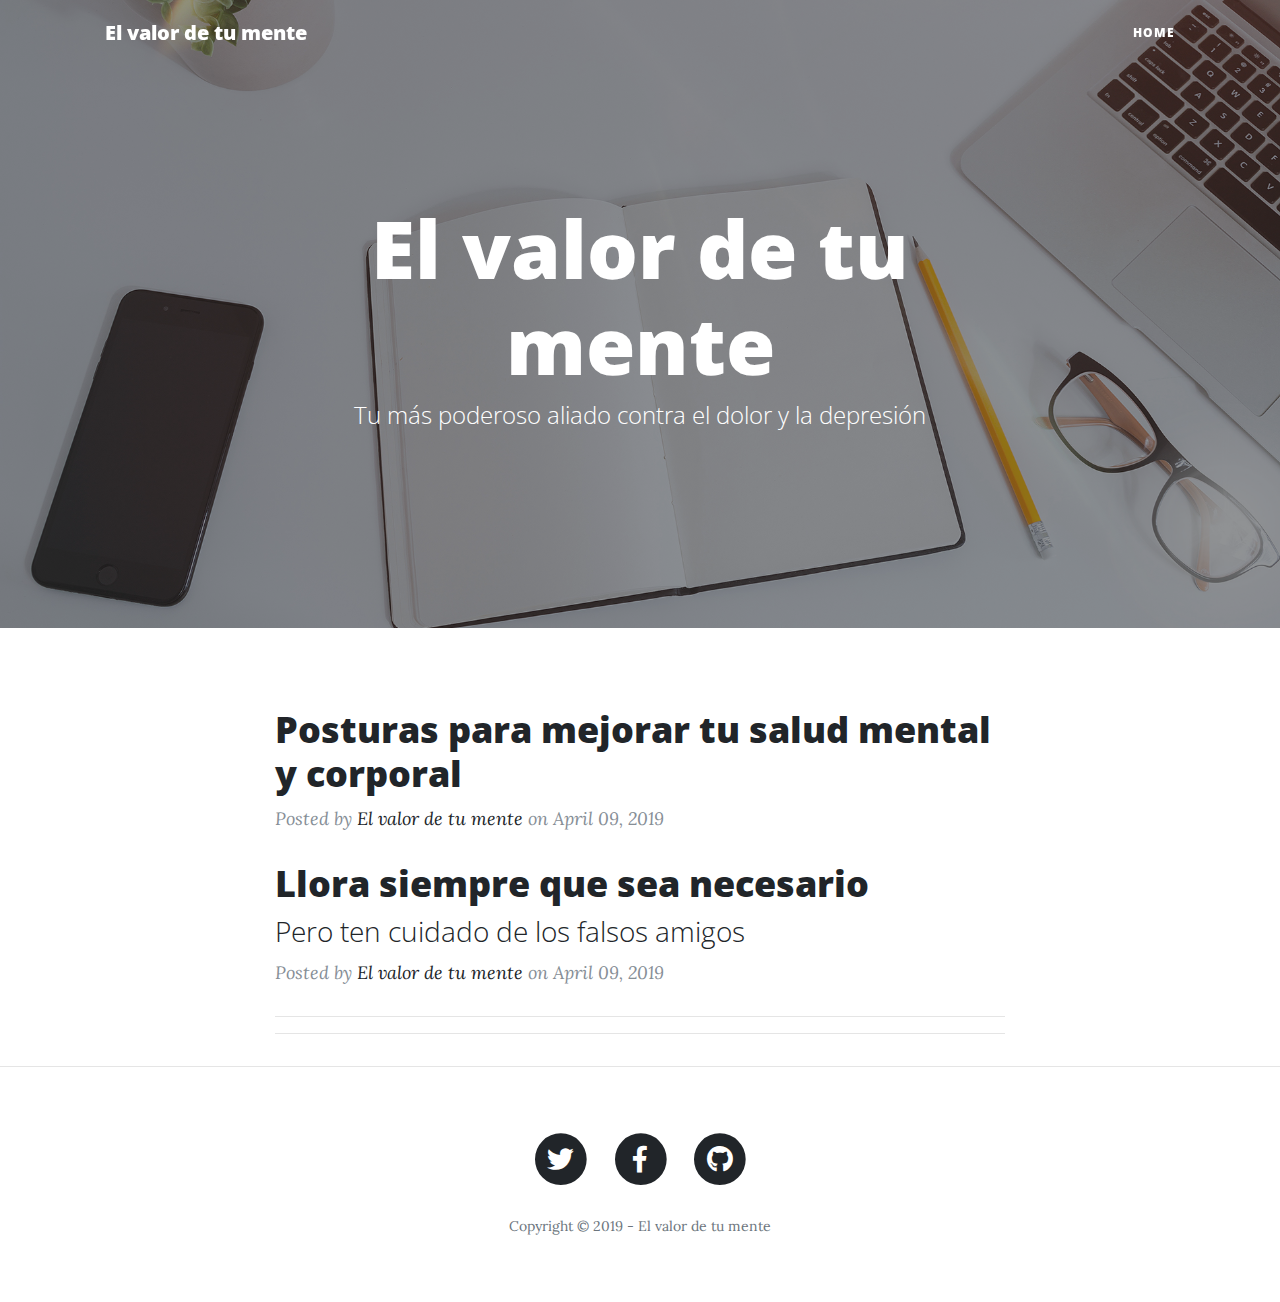
<file: index.html>
<!DOCTYPE html>
<html lang="en">

<head>

  <meta charset="utf-8">
  <meta name="viewport" content="width=device-width, initial-scale=1, shrink-to-fit=no">
  <meta name="description" content="">
  <meta name="author" content="">

  <title>El valor de tu mente</title>

  <!-- Bootstrap core CSS -->
  <link href="vendor/bootstrap/css/bootstrap.min.css" rel="stylesheet">

  <!-- Custom fonts for this template -->
  <link href="vendor/fontawesome-free/css/all.min.css" rel="stylesheet" type="text/css">
  <link href='https://fonts.googleapis.com/css?family=Lora:400,700,400italic,700italic' rel='stylesheet' type='text/css'>
  <link href='https://fonts.googleapis.com/css?family=Open+Sans:300italic,400italic,600italic,700italic,800italic,400,300,600,700,800' rel='stylesheet' type='text/css'>

  <!-- Custom styles for this template -->
  <link href="css/clean-blog.min.css" rel="stylesheet">
  <link href="css/css.css" rel="stylesheet">

</head>

<body>

  <!-- Navigation -->
  <nav class="navbar navbar-expand-lg navbar-light fixed-top" id="mainNav">
    <div class="container">
      <a class="navbar-brand" href="index.html">El valor de tu mente</a>
      <button class="navbar-toggler navbar-toggler-right" type="button" data-toggle="collapse" data-target="#navbarResponsive" aria-controls="navbarResponsive" aria-expanded="false" aria-label="Toggle navigation">
        Menu
        <i class="fas fa-bars"></i>
      </button>
      <div class="collapse navbar-collapse" id="navbarResponsive">
        <ul class="navbar-nav ml-auto">
          <li class="nav-item">
            <a class="nav-link" href="index.html">Home</a>
          </li>
        </ul>
      </div>
    </div>
  </nav>

  <!-- Page Header -->
  <header class="masthead" style="background-image: url('img/home-bg.jpg')">
    <div class="overlay"></div>
    <div class="container">
      <div class="row">
        <div class="col-lg-8 col-md-10 mx-auto">
          <div class="site-heading">
            <h1>El valor de tu mente</h1>
            <span class="subheading">Tu más poderoso aliado contra el dolor y la depresión</span>
          </div>
        </div>
      </div>
    </div>
  </header>

  <!-- Main Content -->
  <div class="container">
    <div class="row">
      <div class="col-lg-8 col-md-10 mx-auto">
        <div class="post-preview">
          <a href="posturas-yoga.html">
            <h2 class="post-title">
              Posturas para mejorar tu salud mental y corporal
            </h2>
            <h3 class="post-subtitle">
              <!-- Problems look mighty small from 150 miles up -->
            </h3>
          </a>
          <p class="post-meta">Posted by
            <a href="#">El valor de tu mente</a>
            on April 09, 2019</p>
        </div>
        <div class="post-preview">
          <a href="llora-siempre-que-sea-necesario.html">
            <h2 class="post-title">
              Llora siempre que sea necesario
            </h2>
            <h3 class="post-subtitle">
              Pero ten cuidado de los falsos amigos
            </h3>
          </a>
          <p class="post-meta">Posted by
            <a href="#">El valor de tu mente</a>
            on April 09, 2019</p>
        </div>
        <hr>

        <hr>
      </div>
    </div>
  </div>

  <hr>

  <!-- Footer -->
  <footer>
    <div class="container">
      <div class="row">
        <div class="col-lg-8 col-md-10 mx-auto">
          <ul class="list-inline text-center">
            <li class="list-inline-item">
              <a href="#">
                <span class="fa-stack fa-lg">
                  <i class="fas fa-circle fa-stack-2x"></i>
                  <i class="fab fa-twitter fa-stack-1x fa-inverse"></i>
                </span>
              </a>
            </li>
            <li class="list-inline-item">
              <a href="#">
                <span class="fa-stack fa-lg">
                  <i class="fas fa-circle fa-stack-2x"></i>
                  <i class="fab fa-facebook-f fa-stack-1x fa-inverse"></i>
                </span>
              </a>
            </li>
            <li class="list-inline-item">
              <a href="#">
                <span class="fa-stack fa-lg">
                  <i class="fas fa-circle fa-stack-2x"></i>
                  <i class="fab fa-github fa-stack-1x fa-inverse"></i>
                </span>
              </a>
            </li>
          </ul>
          <p class="copyright text-muted">Copyright &copy; 2019 - El valor de tu mente</p>
        </div>
      </div>
    </div>
  </footer>

  <!-- Bootstrap core JavaScript -->
  <script src="vendor/jquery/jquery.min.js"></script>
  <script src="vendor/bootstrap/js/bootstrap.bundle.min.js"></script>

  <!-- Custom scripts for this template -->
  <script src="js/clean-blog.min.js"></script>

</body>

</html>
</file>
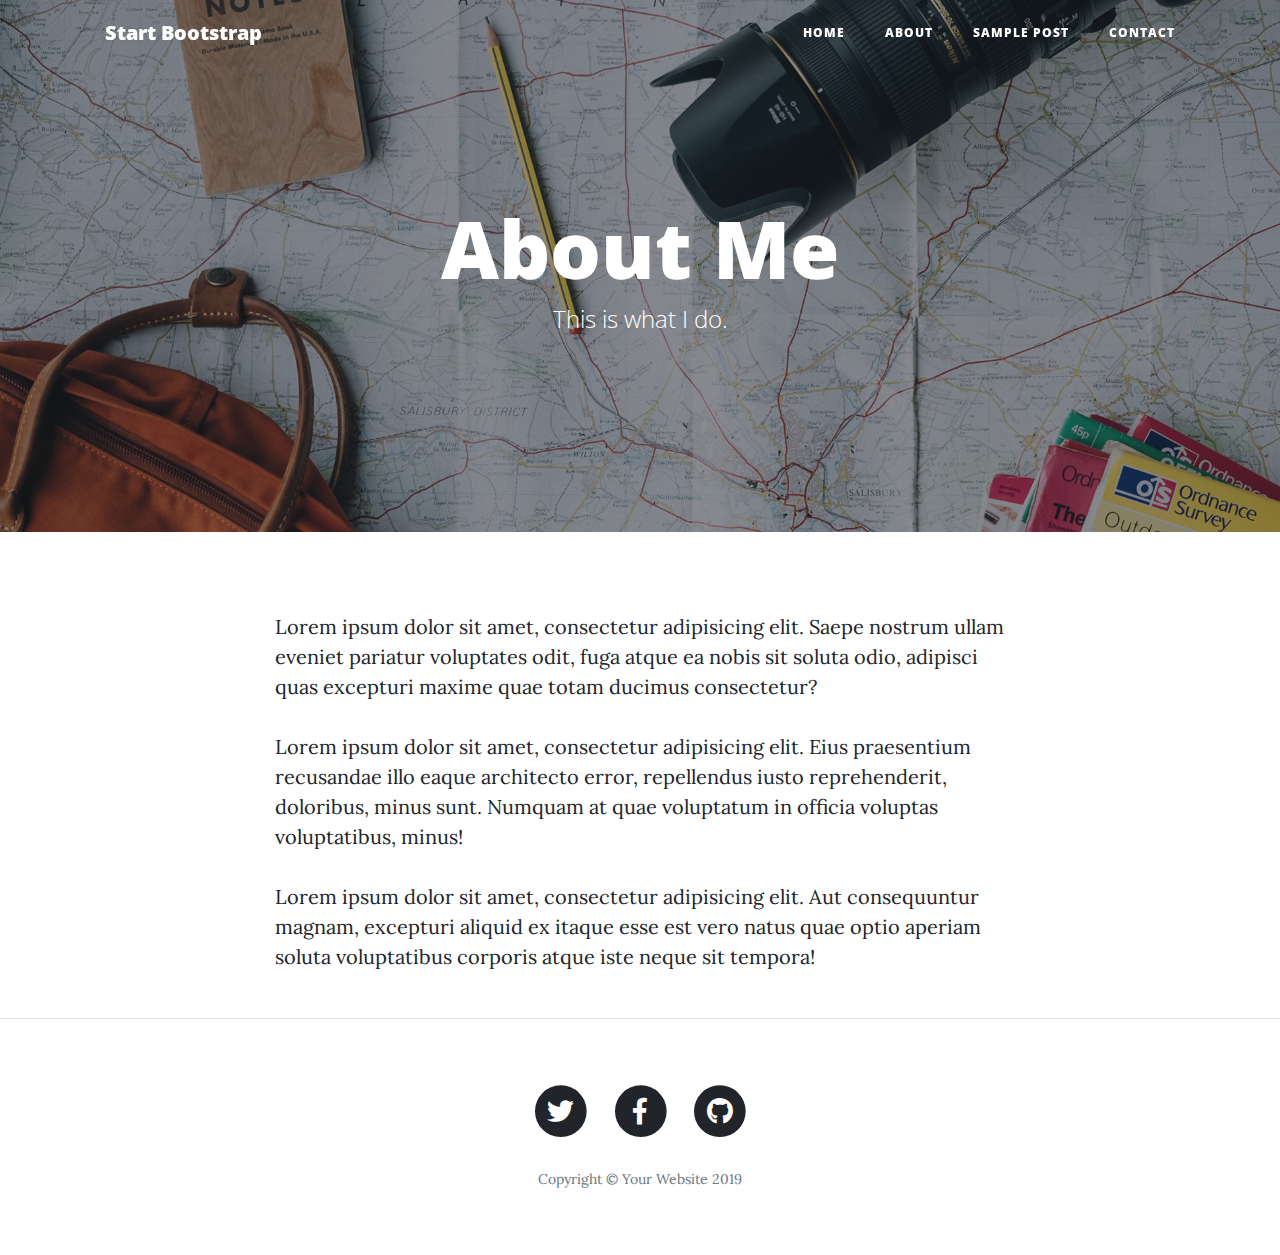
<file: about.html>
<!DOCTYPE html>
<html lang="en">

<head>

  <meta charset="utf-8">
  <meta name="viewport" content="width=device-width, initial-scale=1, shrink-to-fit=no">
  <meta name="description" content="">
  <meta name="author" content="">

  <title>Clean Blog - Start Bootstrap Theme</title>

  <!-- Bootstrap core CSS -->
  <link href="vendor/bootstrap/css/bootstrap.min.css" rel="stylesheet">

  <!-- Custom fonts for this template -->
  <link href="vendor/fontawesome-free/css/all.min.css" rel="stylesheet" type="text/css">
  <link href='https://fonts.googleapis.com/css?family=Lora:400,700,400italic,700italic' rel='stylesheet' type='text/css'>
  <link href='https://fonts.googleapis.com/css?family=Open+Sans:300italic,400italic,600italic,700italic,800italic,400,300,600,700,800' rel='stylesheet' type='text/css'>

  <!-- Custom styles for this template -->
  <link href="css/clean-blog.min.css" rel="stylesheet">

</head>

<body>

  <!-- Navigation -->
  <nav class="navbar navbar-expand-lg navbar-light fixed-top" id="mainNav">
    <div class="container">
      <a class="navbar-brand" href="index.html">Start Bootstrap</a>
      <button class="navbar-toggler navbar-toggler-right" type="button" data-toggle="collapse" data-target="#navbarResponsive" aria-controls="navbarResponsive" aria-expanded="false" aria-label="Toggle navigation">
        Menu
        <i class="fas fa-bars"></i>
      </button>
      <div class="collapse navbar-collapse" id="navbarResponsive">
        <ul class="navbar-nav ml-auto">
          <li class="nav-item">
            <a class="nav-link" href="index.html">Home</a>
          </li>
          <li class="nav-item">
            <a class="nav-link" href="about.html">About</a>
          </li>
          <li class="nav-item">
            <a class="nav-link" href="post.html">Sample Post</a>
          </li>
          <li class="nav-item">
            <a class="nav-link" href="contact.html">Contact</a>
          </li>
        </ul>
      </div>
    </div>
  </nav>

  <!-- Page Header -->
  <header class="masthead" style="background-image: url('img/about-bg.jpg')">
    <div class="overlay"></div>
    <div class="container">
      <div class="row">
        <div class="col-lg-8 col-md-10 mx-auto">
          <div class="page-heading">
            <h1>About Me</h1>
            <span class="subheading">This is what I do.</span>
          </div>
        </div>
      </div>
    </div>
  </header>

  <!-- Main Content -->
  <div class="container">
    <div class="row">
      <div class="col-lg-8 col-md-10 mx-auto">
        <p>Lorem ipsum dolor sit amet, consectetur adipisicing elit. Saepe nostrum ullam eveniet pariatur voluptates odit, fuga atque ea nobis sit soluta odio, adipisci quas excepturi maxime quae totam ducimus consectetur?</p>
        <p>Lorem ipsum dolor sit amet, consectetur adipisicing elit. Eius praesentium recusandae illo eaque architecto error, repellendus iusto reprehenderit, doloribus, minus sunt. Numquam at quae voluptatum in officia voluptas voluptatibus, minus!</p>
        <p>Lorem ipsum dolor sit amet, consectetur adipisicing elit. Aut consequuntur magnam, excepturi aliquid ex itaque esse est vero natus quae optio aperiam soluta voluptatibus corporis atque iste neque sit tempora!</p>
      </div>
    </div>
  </div>

  <hr>

  <!-- Footer -->
  <footer>
    <div class="container">
      <div class="row">
        <div class="col-lg-8 col-md-10 mx-auto">
          <ul class="list-inline text-center">
            <li class="list-inline-item">
              <a href="#">
                <span class="fa-stack fa-lg">
                  <i class="fas fa-circle fa-stack-2x"></i>
                  <i class="fab fa-twitter fa-stack-1x fa-inverse"></i>
                </span>
              </a>
            </li>
            <li class="list-inline-item">
              <a href="#">
                <span class="fa-stack fa-lg">
                  <i class="fas fa-circle fa-stack-2x"></i>
                  <i class="fab fa-facebook-f fa-stack-1x fa-inverse"></i>
                </span>
              </a>
            </li>
            <li class="list-inline-item">
              <a href="#">
                <span class="fa-stack fa-lg">
                  <i class="fas fa-circle fa-stack-2x"></i>
                  <i class="fab fa-github fa-stack-1x fa-inverse"></i>
                </span>
              </a>
            </li>
          </ul>
          <p class="copyright text-muted">Copyright &copy; Your Website 2019</p>
        </div>
      </div>
    </div>
  </footer>

  <!-- Bootstrap core JavaScript -->
  <script src="vendor/jquery/jquery.min.js"></script>
  <script src="vendor/bootstrap/js/bootstrap.bundle.min.js"></script>

  <!-- Custom scripts for this template -->
  <script src="js/clean-blog.min.js"></script>

</body>

</html>
</file>
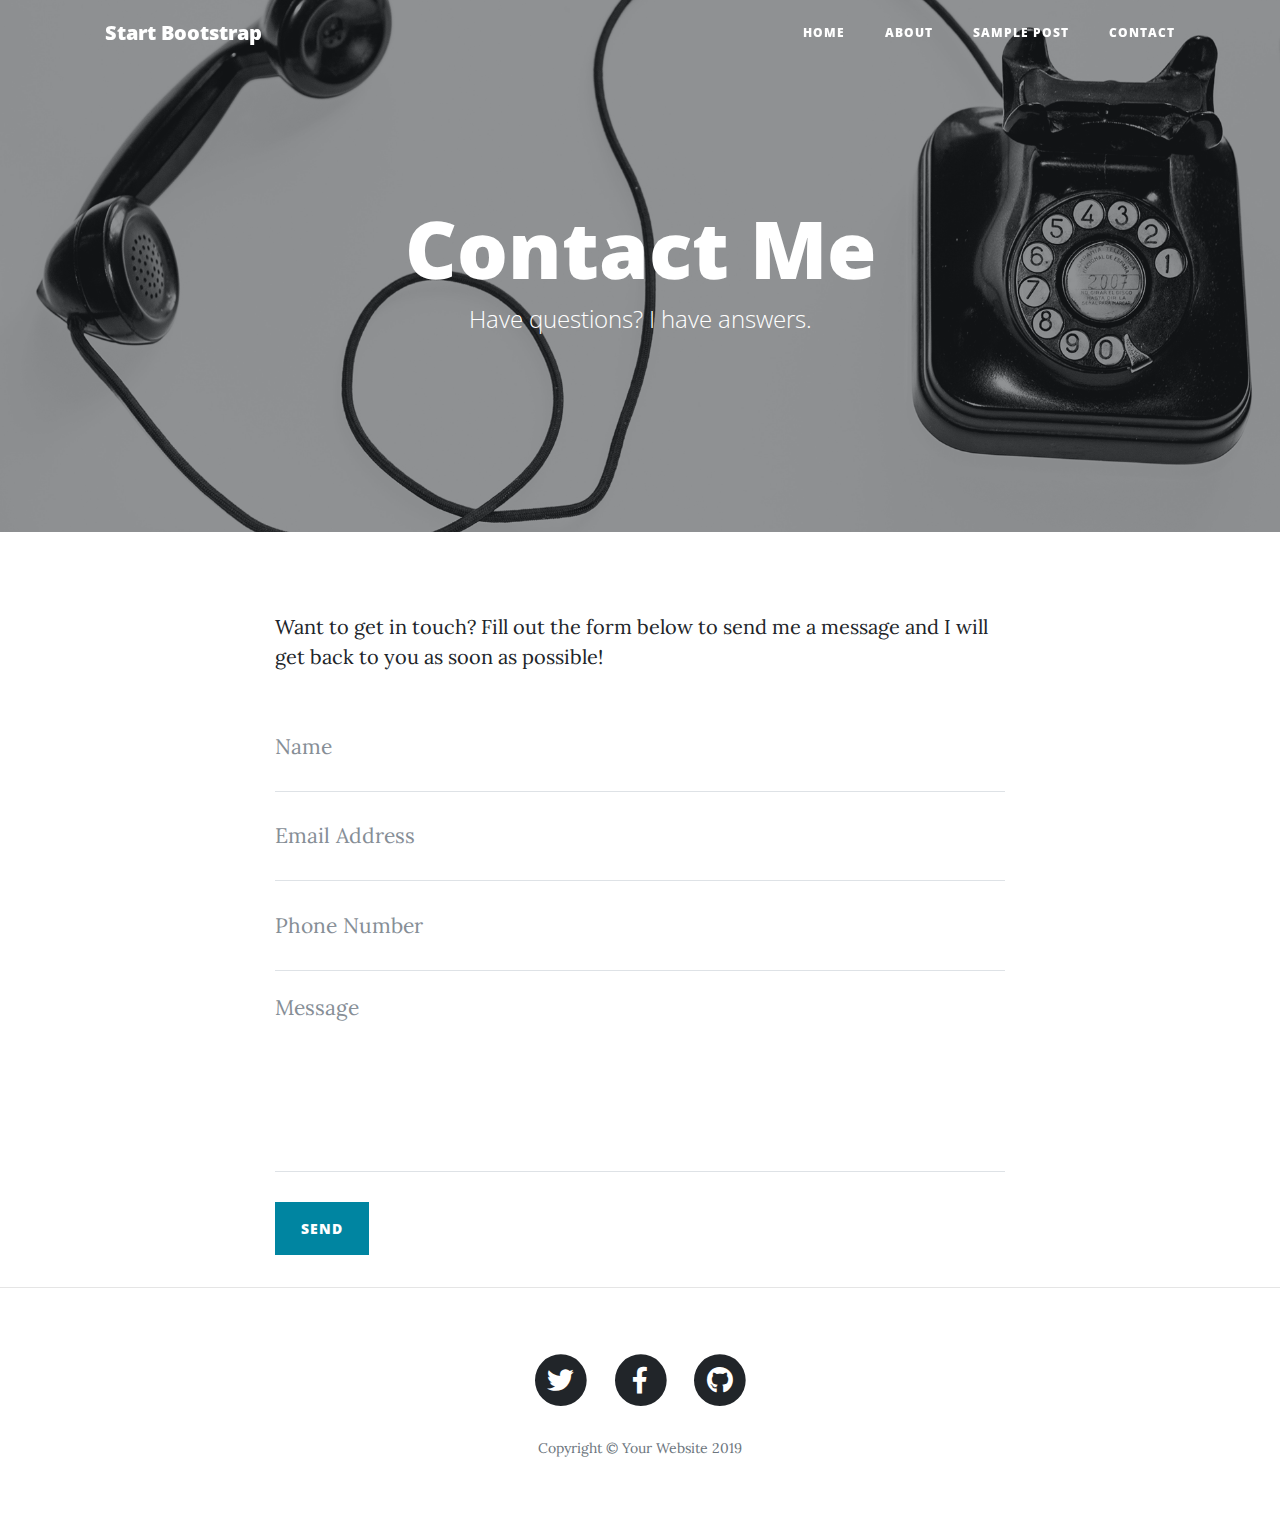
<file: contact.html>
<!DOCTYPE html>
<html lang="en">

<head>

  <meta charset="utf-8">
  <meta name="viewport" content="width=device-width, initial-scale=1, shrink-to-fit=no">
  <meta name="description" content="">
  <meta name="author" content="">

  <title>Clean Blog - Start Bootstrap Theme</title>

  <!-- Bootstrap core CSS -->
  <link href="vendor/bootstrap/css/bootstrap.min.css" rel="stylesheet">

  <!-- Custom fonts for this template -->
  <link href="vendor/fontawesome-free/css/all.min.css" rel="stylesheet" type="text/css">
  <link href='https://fonts.googleapis.com/css?family=Lora:400,700,400italic,700italic' rel='stylesheet' type='text/css'>
  <link href='https://fonts.googleapis.com/css?family=Open+Sans:300italic,400italic,600italic,700italic,800italic,400,300,600,700,800' rel='stylesheet' type='text/css'>

  <!-- Custom styles for this template -->
  <link href="css/clean-blog.min.css" rel="stylesheet">

</head>

<body>

  <!-- Navigation -->
  <nav class="navbar navbar-expand-lg navbar-light fixed-top" id="mainNav">
    <div class="container">
      <a class="navbar-brand" href="index.html">Start Bootstrap</a>
      <button class="navbar-toggler navbar-toggler-right" type="button" data-toggle="collapse" data-target="#navbarResponsive" aria-controls="navbarResponsive" aria-expanded="false" aria-label="Toggle navigation">
        Menu
        <i class="fas fa-bars"></i>
      </button>
      <div class="collapse navbar-collapse" id="navbarResponsive">
        <ul class="navbar-nav ml-auto">
          <li class="nav-item">
            <a class="nav-link" href="index.html">Home</a>
          </li>
          <li class="nav-item">
            <a class="nav-link" href="about.html">About</a>
          </li>
          <li class="nav-item">
            <a class="nav-link" href="post.html">Sample Post</a>
          </li>
          <li class="nav-item">
            <a class="nav-link" href="contact.html">Contact</a>
          </li>
        </ul>
      </div>
    </div>
  </nav>

  <!-- Page Header -->
  <header class="masthead" style="background-image: url('img/contact-bg.jpg')">
    <div class="overlay"></div>
    <div class="container">
      <div class="row">
        <div class="col-lg-8 col-md-10 mx-auto">
          <div class="page-heading">
            <h1>Contact Me</h1>
            <span class="subheading">Have questions? I have answers.</span>
          </div>
        </div>
      </div>
    </div>
  </header>

  <!-- Main Content -->
  <div class="container">
    <div class="row">
      <div class="col-lg-8 col-md-10 mx-auto">
        <p>Want to get in touch? Fill out the form below to send me a message and I will get back to you as soon as possible!</p>
        <!-- Contact Form - Enter your email address on line 19 of the mail/contact_me.php file to make this form work. -->
        <!-- WARNING: Some web hosts do not allow emails to be sent through forms to common mail hosts like Gmail or Yahoo. It's recommended that you use a private domain email address! -->
        <!-- To use the contact form, your site must be on a live web host with PHP! The form will not work locally! -->
        <form name="sentMessage" id="contactForm" novalidate>
          <div class="control-group">
            <div class="form-group floating-label-form-group controls">
              <label>Name</label>
              <input type="text" class="form-control" placeholder="Name" id="name" required data-validation-required-message="Please enter your name.">
              <p class="help-block text-danger"></p>
            </div>
          </div>
          <div class="control-group">
            <div class="form-group floating-label-form-group controls">
              <label>Email Address</label>
              <input type="email" class="form-control" placeholder="Email Address" id="email" required data-validation-required-message="Please enter your email address.">
              <p class="help-block text-danger"></p>
            </div>
          </div>
          <div class="control-group">
            <div class="form-group col-xs-12 floating-label-form-group controls">
              <label>Phone Number</label>
              <input type="tel" class="form-control" placeholder="Phone Number" id="phone" required data-validation-required-message="Please enter your phone number.">
              <p class="help-block text-danger"></p>
            </div>
          </div>
          <div class="control-group">
            <div class="form-group floating-label-form-group controls">
              <label>Message</label>
              <textarea rows="5" class="form-control" placeholder="Message" id="message" required data-validation-required-message="Please enter a message."></textarea>
              <p class="help-block text-danger"></p>
            </div>
          </div>
          <br>
          <div id="success"></div>
          <div class="form-group">
            <button type="submit" class="btn btn-primary" id="sendMessageButton">Send</button>
          </div>
        </form>
      </div>
    </div>
  </div>

  <hr>

  <!-- Footer -->
  <footer>
    <div class="container">
      <div class="row">
        <div class="col-lg-8 col-md-10 mx-auto">
          <ul class="list-inline text-center">
            <li class="list-inline-item">
              <a href="#">
                <span class="fa-stack fa-lg">
                  <i class="fas fa-circle fa-stack-2x"></i>
                  <i class="fab fa-twitter fa-stack-1x fa-inverse"></i>
                </span>
              </a>
            </li>
            <li class="list-inline-item">
              <a href="#">
                <span class="fa-stack fa-lg">
                  <i class="fas fa-circle fa-stack-2x"></i>
                  <i class="fab fa-facebook-f fa-stack-1x fa-inverse"></i>
                </span>
              </a>
            </li>
            <li class="list-inline-item">
              <a href="#">
                <span class="fa-stack fa-lg">
                  <i class="fas fa-circle fa-stack-2x"></i>
                  <i class="fab fa-github fa-stack-1x fa-inverse"></i>
                </span>
              </a>
            </li>
          </ul>
          <p class="copyright text-muted">Copyright &copy; Your Website 2019</p>
        </div>
      </div>
    </div>
  </footer>

  <!-- Bootstrap core JavaScript -->
  <script src="vendor/jquery/jquery.min.js"></script>
  <script src="vendor/bootstrap/js/bootstrap.bundle.min.js"></script>

  <!-- Contact Form JavaScript -->
  <script src="js/jqBootstrapValidation.js"></script>
  <script src="js/contact_me.js"></script>

  <!-- Custom scripts for this template -->
  <script src="js/clean-blog.min.js"></script>

</body>

</html>
</file>
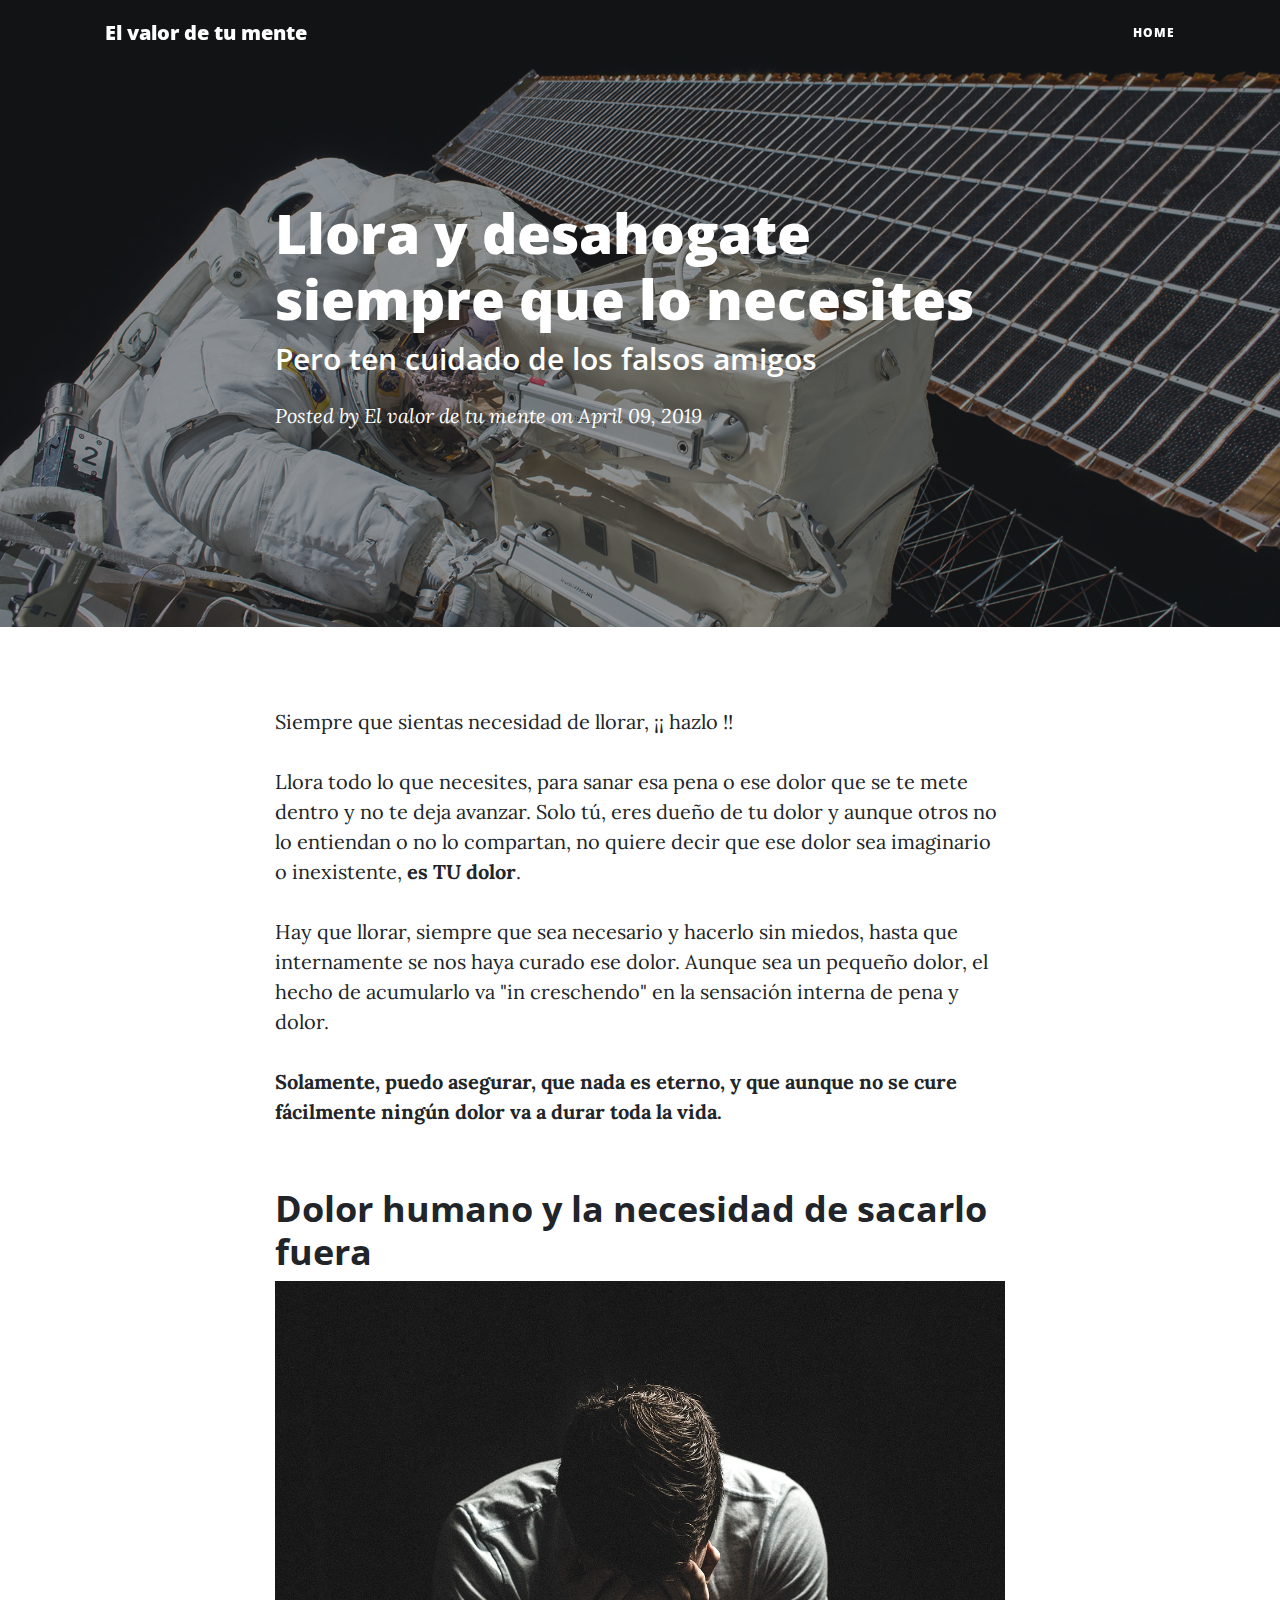
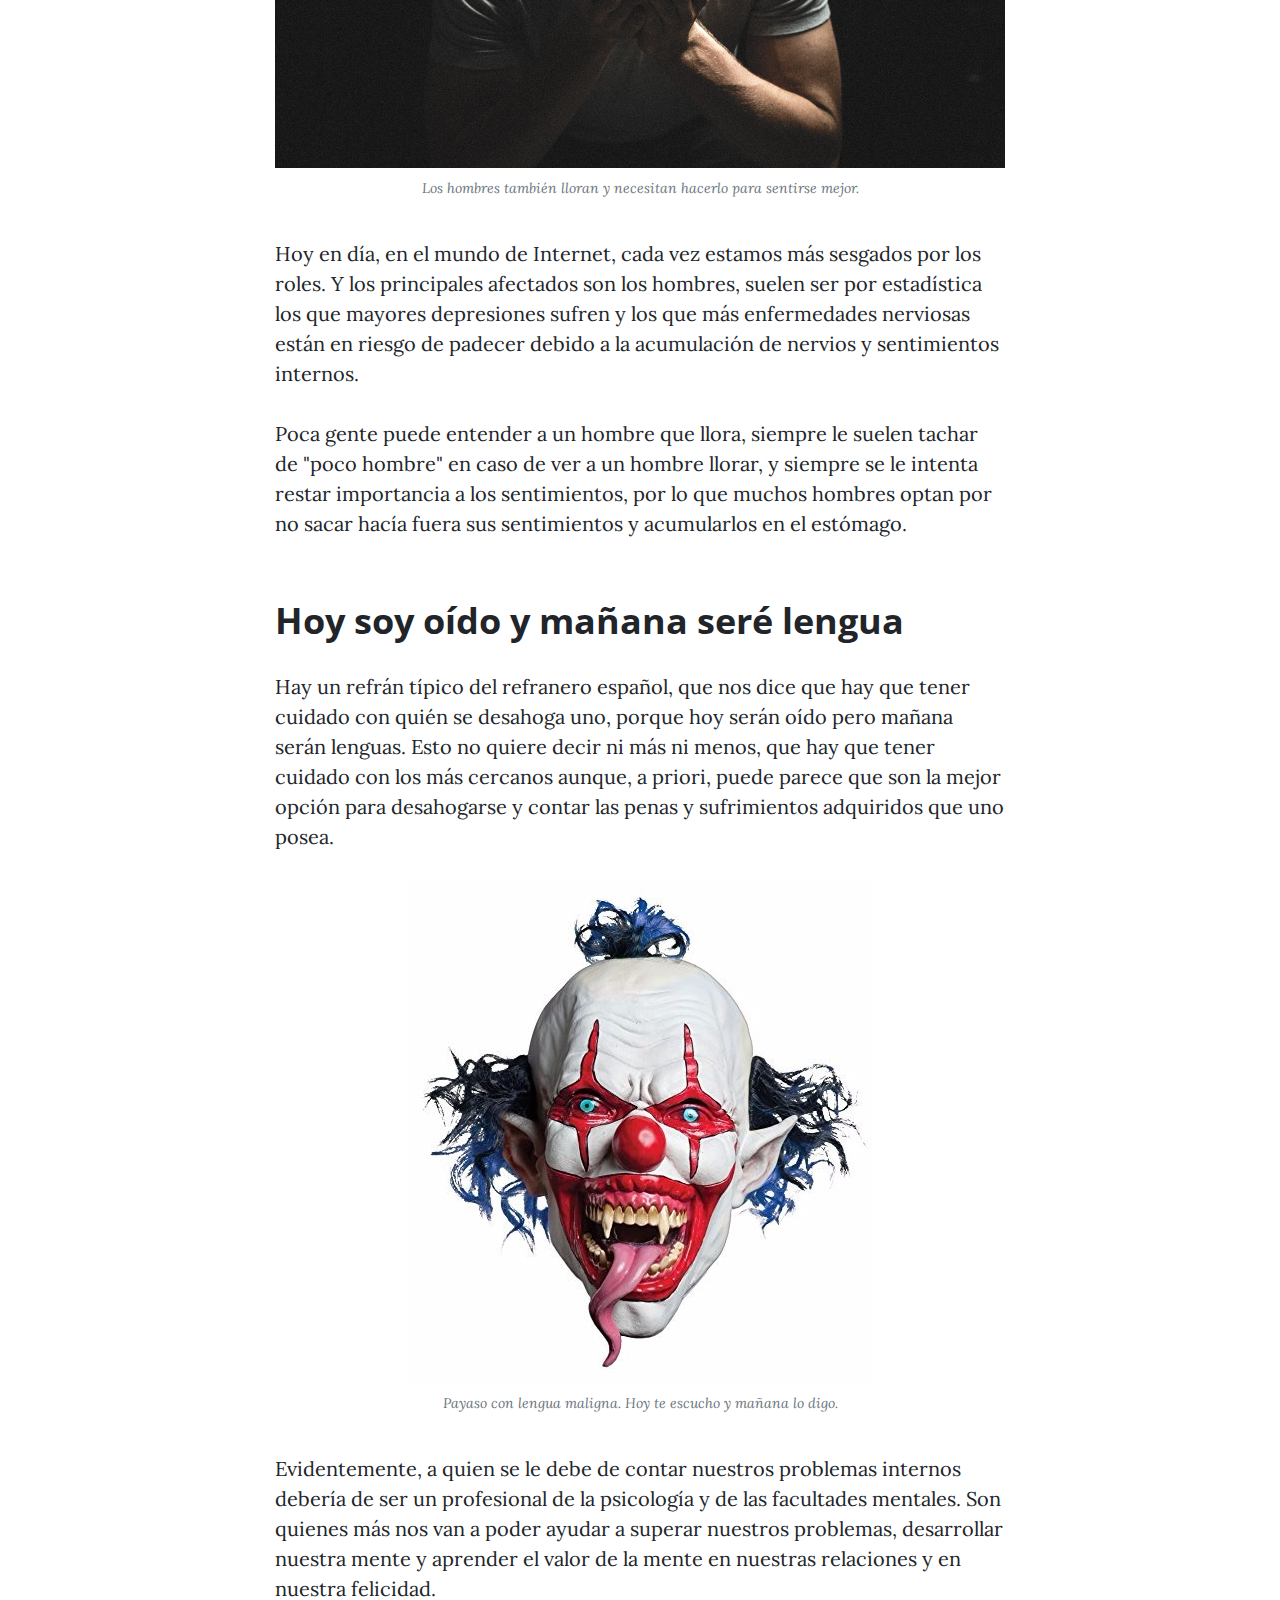
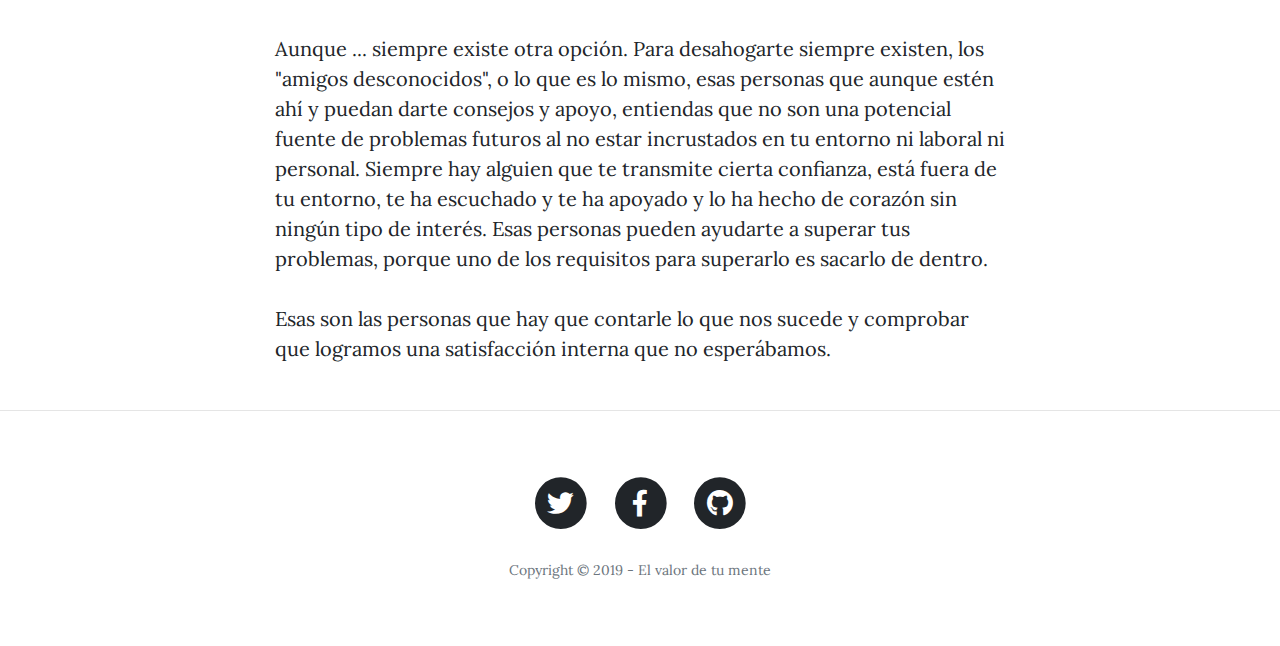
<file: llora-siempre-que-sea-necesario.html>
<!DOCTYPE html>
<html lang="es">

<head>

  <meta charset="utf-8">
  <meta name="viewport" content="width=device-width, initial-scale=1, shrink-to-fit=no">
  <meta name="description" content="">
  <meta name="author" content="">

  <title>El valor de tu mente - Llora siempre que sea necesario</title>

  <!-- Bootstrap core CSS -->
  <link href="vendor/bootstrap/css/bootstrap.min.css" rel="stylesheet">

  <!-- Custom fonts for this template -->
  <link href="vendor/fontawesome-free/css/all.min.css" rel="stylesheet" type="text/css">
  <link href='https://fonts.googleapis.com/css?family=Lora:400,700,400italic,700italic' rel='stylesheet' type='text/css'>
  <link href='https://fonts.googleapis.com/css?family=Open+Sans:300italic,400italic,600italic,700italic,800italic,400,300,600,700,800' rel='stylesheet' type='text/css'>

  <!-- Custom styles for this template -->
  <link href="css/clean-blog.min.css" rel="stylesheet">
  <link href="css/css.css" rel="stylesheet">

</head>

<body>

  <!-- Navigation -->
  <nav class="navbar navbar-expand-lg navbar-light fixed-top" id="mainNav">
    <div class="container">
      <a class="navbar-brand" href="index.html">El valor de tu mente</a>
      <button class="navbar-toggler navbar-toggler-right" type="button" data-toggle="collapse" data-target="#navbarResponsive" aria-controls="navbarResponsive" aria-expanded="false" aria-label="Toggle navigation">
        Menu
        <i class="fas fa-bars"></i>
      </button>
      <div class="collapse navbar-collapse" id="navbarResponsive">
        <ul class="navbar-nav ml-auto">
          <li class="nav-item">
            <a class="nav-link" href="index.html">Home</a>
          </li>
        </ul>
      </div>
    </div>
  </nav>

  <!-- Page Header -->
  <header class="masthead" style="background-image: url('img/post-bg.jpg')">
    <div class="overlay"></div>
    <div class="container">
      <div class="row">
        <div class="col-lg-8 col-md-10 mx-auto">
          <div class="post-heading">
            <h1>Llora y desahogate siempre que lo necesites</h1>
            <h2 class="subheading">Pero ten cuidado de los falsos amigos</h2>
            <span class="meta">Posted by
              <a href="#">El valor de tu mente</a>
            on April 09, 2019</span>
          </div>
        </div>
      </div>
    </div>
  </header>

  <!-- Post Content -->
  <article>
    <div class="container">
      <div class="row">
        <div class="col-lg-8 col-md-10 mx-auto">
          <p>
            Siempre que sientas necesidad de llorar, ¡¡ hazlo !!
          </p>
          <p>
            Llora todo lo que necesites, para sanar esa pena o ese dolor que se te mete dentro y no te deja avanzar. Solo tú, eres dueño de tu dolor y aunque otros no lo entiendan o no lo compartan, no quiere decir que ese dolor sea imaginario o inexistente, <strong>es TU dolor</strong>.
          </p>
          <p>
            Hay que llorar, siempre que sea necesario y hacerlo sin miedos, hasta que internamente se nos haya curado ese dolor. Aunque sea un pequeño dolor, el hecho de acumularlo va "in creschendo" en la sensación interna de pena y dolor.
          </p>
          <p>
            <strong>Solamente, puedo asegurar, que nada es eterno, y que aunque no se cure fácilmente ningún dolor va a durar toda la vida.</strong>
          </p>

          <div>

            <h2 class="section-heading">Dolor humano y la necesidad de sacarlo fuera</h2>

            <a href="#">
              <img class="img-fluid" src="resources/hombre-llorando.jpg" alt="Los hombres también lloran y necesitan hacerlo para sentirse mejor.">
            </a>
            <span class="caption text-muted">Los hombres también lloran y necesitan hacerlo para sentirse mejor.</span>

            <p>
              Hoy en día, en el mundo de Internet, cada vez estamos más sesgados por los roles. Y los principales afectados son los hombres, suelen ser por estadística los que mayores depresiones sufren y los que más enfermedades nerviosas están en riesgo de padecer debido a la acumulación de nervios y sentimientos internos.
            </p>
            <p>
              Poca gente puede entender a un hombre que llora, siempre le suelen tachar de "poco hombre" en caso de ver a un hombre llorar, y siempre se le intenta restar importancia a los sentimientos, por lo que muchos hombres optan por no sacar hacía fuera sus sentimientos y acumularlos en el estómago.
            </p>

            <h2 class="section-heading">Hoy soy oído y mañana seré lengua</h2>

            <p>
              Hay un refrán típico del refranero español, que nos dice que hay que tener cuidado con quién se desahoga uno, porque hoy serán oído pero mañana serán lenguas. Esto no quiere decir ni más ni menos, que hay que tener cuidado con los más cercanos aunque, a priori, puede parece que son la mejor opción para desahogarse y contar las penas y sufrimientos adquiridos que uno posea.
            </p>

            <a href="#">
              <img class="img-fluid" src="resources/lengua-maligna.jpg" alt="Payaso con lengua maligna. Hoy te escucho y mañana lo digo.">
            </a>
            <span class="caption text-muted">Payaso con lengua maligna. Hoy te escucho y mañana lo digo.</span>

            <p>
              Evidentemente, a quien se le debe de contar nuestros problemas internos debería de ser un profesional de la psicología y de las facultades mentales. Son quienes más nos van a poder ayudar a superar nuestros problemas, desarrollar nuestra mente y aprender el valor de la mente en nuestras relaciones y en nuestra felicidad.
            </p>

            <p>
              Aunque ... siempre existe otra opción. Para desahogarte siempre existen, los "amigos desconocidos", o lo que es lo mismo, esas personas que aunque estén ahí y puedan darte consejos y apoyo, entiendas que no son una potencial fuente de problemas futuros al no estar incrustados en tu entorno ni laboral ni personal. Siempre hay alguien que te transmite cierta confianza, está fuera de tu entorno, te ha escuchado y te ha apoyado y lo ha hecho de corazón sin ningún tipo de interés. Esas personas pueden ayudarte a superar tus problemas, porque uno de los requisitos para superarlo es sacarlo de dentro.
            </p>
            <p>
              Esas son las personas que hay que contarle lo que nos sucede y comprobar que logramos una satisfacción interna que no esperábamos.
            </p>
          </div>
        </div>
      </div>
    </div>
  </article>

  <hr>

  <!-- Footer -->
  <footer>
    <div class="container">
      <div class="row">
        <div class="col-lg-8 col-md-10 mx-auto">
          <ul class="list-inline text-center">
            <li class="list-inline-item">
              <a href="#">
                <span class="fa-stack fa-lg">
                  <i class="fas fa-circle fa-stack-2x"></i>
                  <i class="fab fa-twitter fa-stack-1x fa-inverse"></i>
                </span>
              </a>
            </li>
            <li class="list-inline-item">
              <a href="#">
                <span class="fa-stack fa-lg">
                  <i class="fas fa-circle fa-stack-2x"></i>
                  <i class="fab fa-facebook-f fa-stack-1x fa-inverse"></i>
                </span>
              </a>
            </li>
            <li class="list-inline-item">
              <a href="#">
                <span class="fa-stack fa-lg">
                  <i class="fas fa-circle fa-stack-2x"></i>
                  <i class="fab fa-github fa-stack-1x fa-inverse"></i>
                </span>
              </a>
            </li>
          </ul>
          <p class="copyright text-muted">Copyright &copy; 2019 - El valor de tu mente</p>
        </div>
      </div>
    </div>
  </footer>

  <!-- Bootstrap core JavaScript -->
  <script src="vendor/jquery/jquery.min.js"></script>
  <script src="vendor/bootstrap/js/bootstrap.bundle.min.js"></script>

  <!-- Custom scripts for this template -->
  <script src="js/clean-blog.min.js"></script>

</body>

</html>
</file>
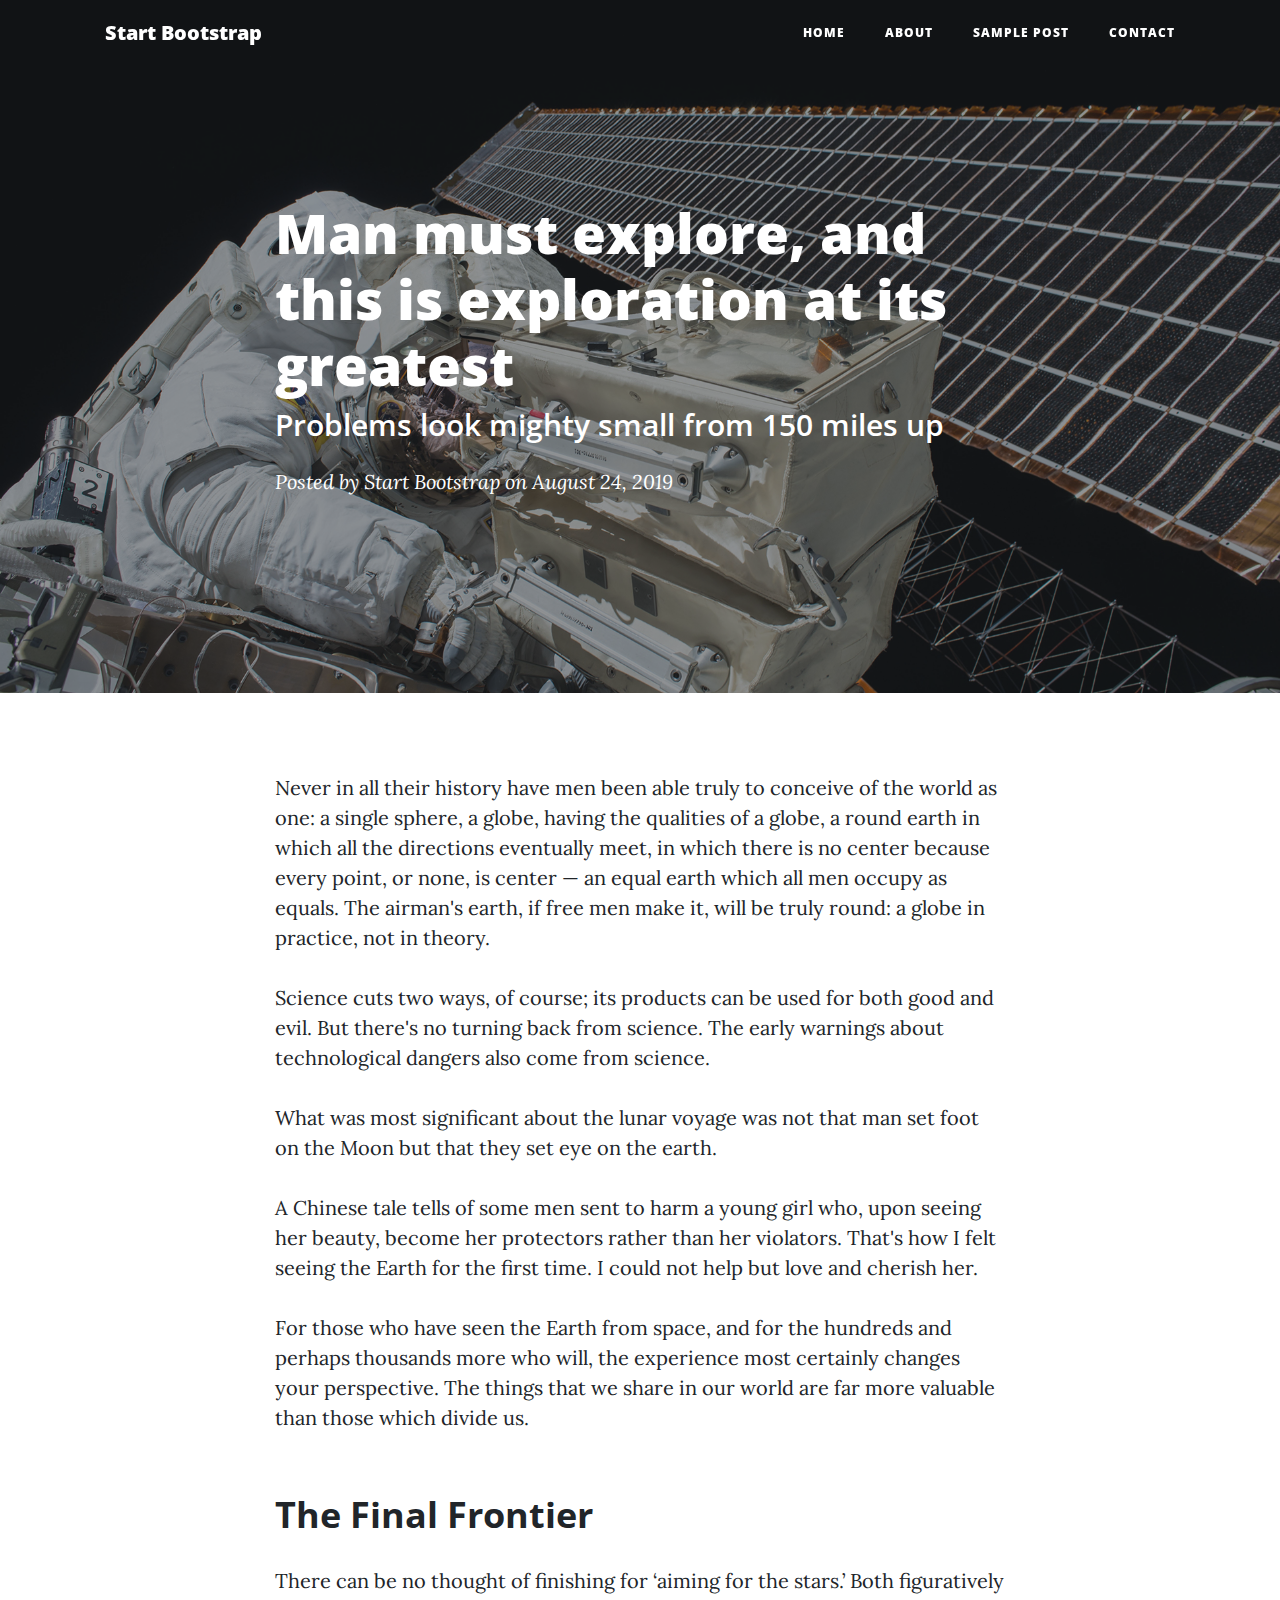
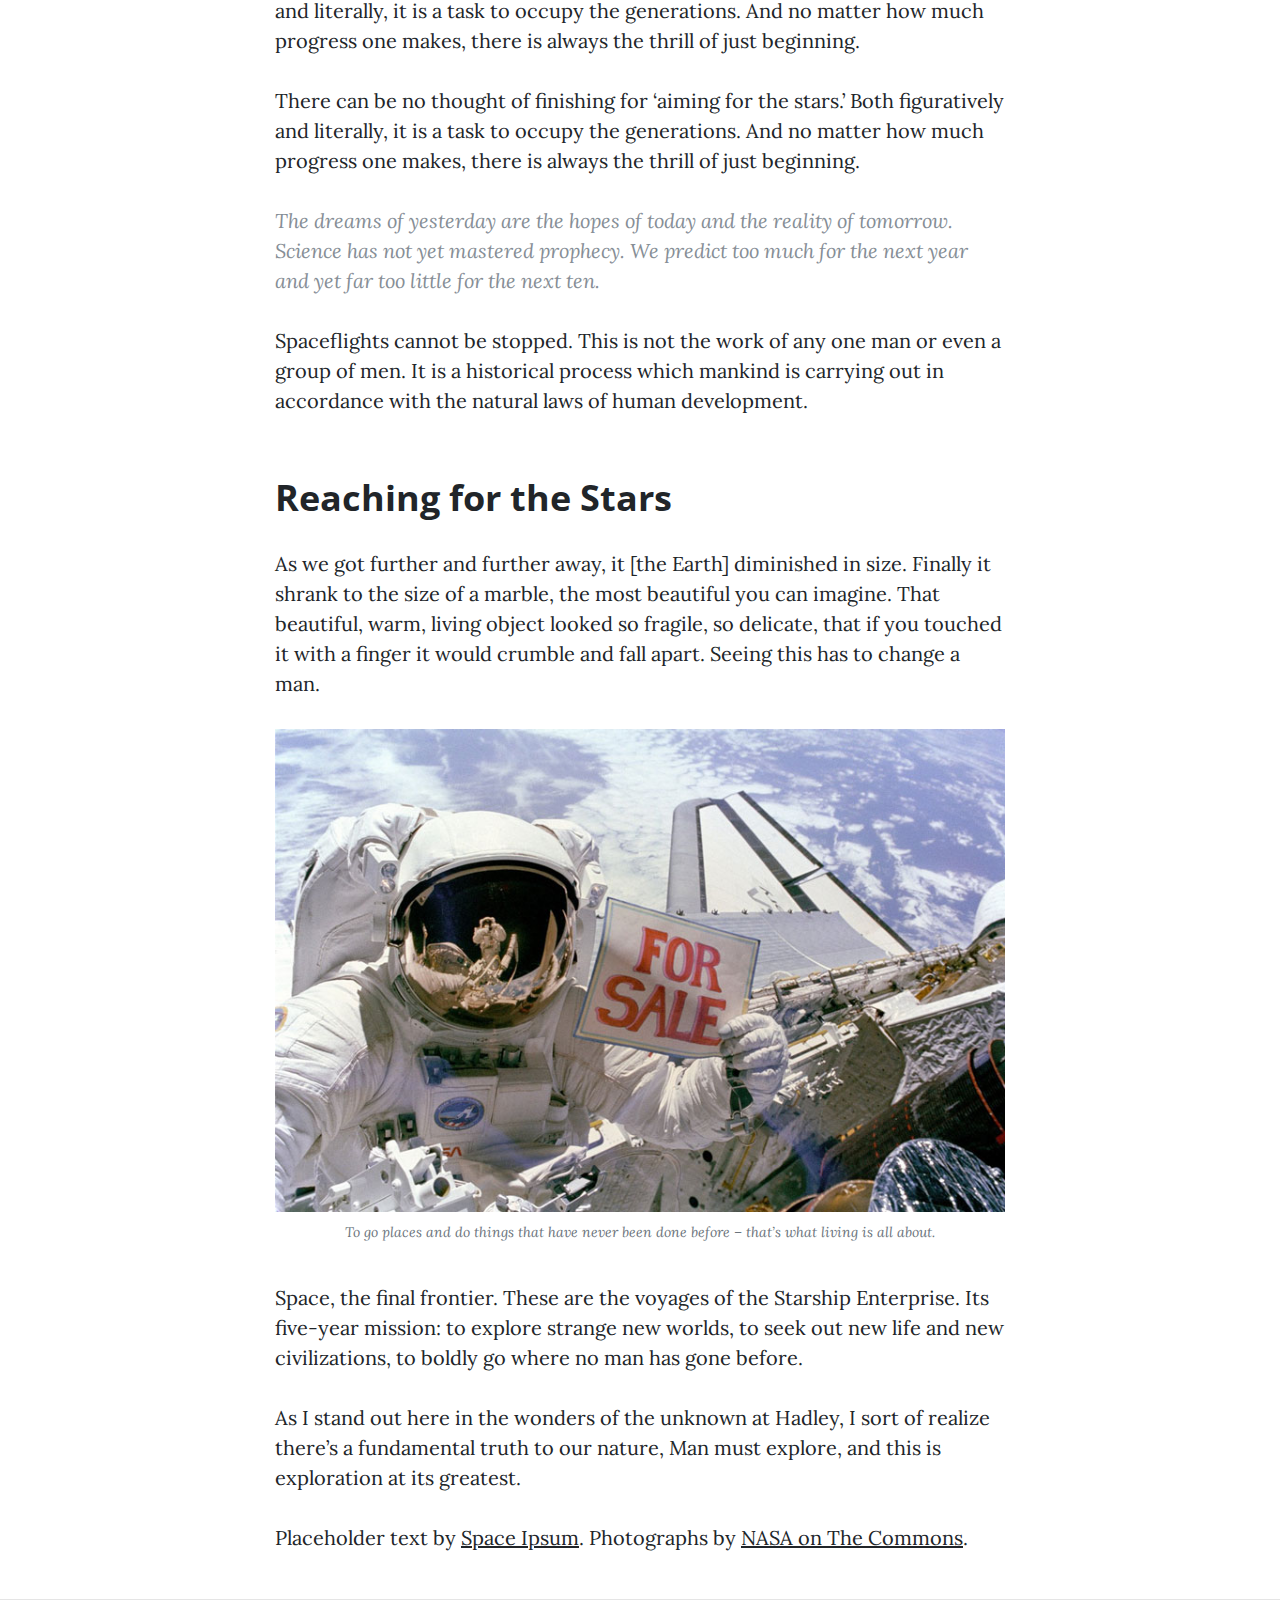
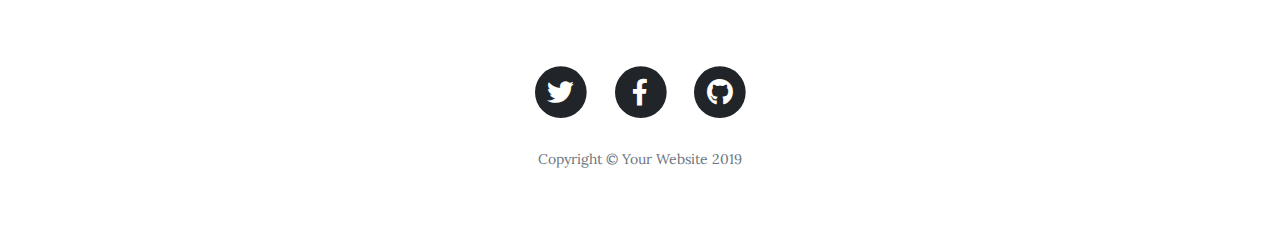
<file: post.html>
<!DOCTYPE html>
<html lang="en">

<head>

  <meta charset="utf-8">
  <meta name="viewport" content="width=device-width, initial-scale=1, shrink-to-fit=no">
  <meta name="description" content="">
  <meta name="author" content="">

  <title>Clean Blog - Start Bootstrap Theme</title>

  <!-- Bootstrap core CSS -->
  <link href="vendor/bootstrap/css/bootstrap.min.css" rel="stylesheet">

  <!-- Custom fonts for this template -->
  <link href="vendor/fontawesome-free/css/all.min.css" rel="stylesheet" type="text/css">
  <link href='https://fonts.googleapis.com/css?family=Lora:400,700,400italic,700italic' rel='stylesheet' type='text/css'>
  <link href='https://fonts.googleapis.com/css?family=Open+Sans:300italic,400italic,600italic,700italic,800italic,400,300,600,700,800' rel='stylesheet' type='text/css'>

  <!-- Custom styles for this template -->
  <link href="css/clean-blog.min.css" rel="stylesheet">

</head>

<body>

  <!-- Navigation -->
  <nav class="navbar navbar-expand-lg navbar-light fixed-top" id="mainNav">
    <div class="container">
      <a class="navbar-brand" href="index.html">Start Bootstrap</a>
      <button class="navbar-toggler navbar-toggler-right" type="button" data-toggle="collapse" data-target="#navbarResponsive" aria-controls="navbarResponsive" aria-expanded="false" aria-label="Toggle navigation">
        Menu
        <i class="fas fa-bars"></i>
      </button>
      <div class="collapse navbar-collapse" id="navbarResponsive">
        <ul class="navbar-nav ml-auto">
          <li class="nav-item">
            <a class="nav-link" href="index.html">Home</a>
          </li>
          <li class="nav-item">
            <a class="nav-link" href="about.html">About</a>
          </li>
          <li class="nav-item">
            <a class="nav-link" href="post.html">Sample Post</a>
          </li>
          <li class="nav-item">
            <a class="nav-link" href="contact.html">Contact</a>
          </li>
        </ul>
      </div>
    </div>
  </nav>

  <!-- Page Header -->
  <header class="masthead" style="background-image: url('img/post-bg.jpg')">
    <div class="overlay"></div>
    <div class="container">
      <div class="row">
        <div class="col-lg-8 col-md-10 mx-auto">
          <div class="post-heading">
            <h1>Man must explore, and this is exploration at its greatest</h1>
            <h2 class="subheading">Problems look mighty small from 150 miles up</h2>
            <span class="meta">Posted by
              <a href="#">Start Bootstrap</a>
              on August 24, 2019</span>
          </div>
        </div>
      </div>
    </div>
  </header>

  <!-- Post Content -->
  <article>
    <div class="container">
      <div class="row">
        <div class="col-lg-8 col-md-10 mx-auto">
          <p>Never in all their history have men been able truly to conceive of the world as one: a single sphere, a globe, having the qualities of a globe, a round earth in which all the directions eventually meet, in which there is no center because every point, or none, is center — an equal earth which all men occupy as equals. The airman's earth, if free men make it, will be truly round: a globe in practice, not in theory.</p>

          <p>Science cuts two ways, of course; its products can be used for both good and evil. But there's no turning back from science. The early warnings about technological dangers also come from science.</p>

          <p>What was most significant about the lunar voyage was not that man set foot on the Moon but that they set eye on the earth.</p>

          <p>A Chinese tale tells of some men sent to harm a young girl who, upon seeing her beauty, become her protectors rather than her violators. That's how I felt seeing the Earth for the first time. I could not help but love and cherish her.</p>

          <p>For those who have seen the Earth from space, and for the hundreds and perhaps thousands more who will, the experience most certainly changes your perspective. The things that we share in our world are far more valuable than those which divide us.</p>

          <h2 class="section-heading">The Final Frontier</h2>

          <p>There can be no thought of finishing for ‘aiming for the stars.’ Both figuratively and literally, it is a task to occupy the generations. And no matter how much progress one makes, there is always the thrill of just beginning.</p>

          <p>There can be no thought of finishing for ‘aiming for the stars.’ Both figuratively and literally, it is a task to occupy the generations. And no matter how much progress one makes, there is always the thrill of just beginning.</p>

          <blockquote class="blockquote">The dreams of yesterday are the hopes of today and the reality of tomorrow. Science has not yet mastered prophecy. We predict too much for the next year and yet far too little for the next ten.</blockquote>

          <p>Spaceflights cannot be stopped. This is not the work of any one man or even a group of men. It is a historical process which mankind is carrying out in accordance with the natural laws of human development.</p>

          <h2 class="section-heading">Reaching for the Stars</h2>

          <p>As we got further and further away, it [the Earth] diminished in size. Finally it shrank to the size of a marble, the most beautiful you can imagine. That beautiful, warm, living object looked so fragile, so delicate, that if you touched it with a finger it would crumble and fall apart. Seeing this has to change a man.</p>

          <a href="#">
            <img class="img-fluid" src="img/post-sample-image.jpg" alt="">
          </a>
          <span class="caption text-muted">To go places and do things that have never been done before – that’s what living is all about.</span>

          <p>Space, the final frontier. These are the voyages of the Starship Enterprise. Its five-year mission: to explore strange new worlds, to seek out new life and new civilizations, to boldly go where no man has gone before.</p>

          <p>As I stand out here in the wonders of the unknown at Hadley, I sort of realize there’s a fundamental truth to our nature, Man must explore, and this is exploration at its greatest.</p>

          <p>Placeholder text by
            <a href="http://spaceipsum.com/">Space Ipsum</a>. Photographs by
            <a href="https://www.flickr.com/photos/nasacommons/">NASA on The Commons</a>.</p>
        </div>
      </div>
    </div>
  </article>

  <hr>

  <!-- Footer -->
  <footer>
    <div class="container">
      <div class="row">
        <div class="col-lg-8 col-md-10 mx-auto">
          <ul class="list-inline text-center">
            <li class="list-inline-item">
              <a href="#">
                <span class="fa-stack fa-lg">
                  <i class="fas fa-circle fa-stack-2x"></i>
                  <i class="fab fa-twitter fa-stack-1x fa-inverse"></i>
                </span>
              </a>
            </li>
            <li class="list-inline-item">
              <a href="#">
                <span class="fa-stack fa-lg">
                  <i class="fas fa-circle fa-stack-2x"></i>
                  <i class="fab fa-facebook-f fa-stack-1x fa-inverse"></i>
                </span>
              </a>
            </li>
            <li class="list-inline-item">
              <a href="#">
                <span class="fa-stack fa-lg">
                  <i class="fas fa-circle fa-stack-2x"></i>
                  <i class="fab fa-github fa-stack-1x fa-inverse"></i>
                </span>
              </a>
            </li>
          </ul>
          <p class="copyright text-muted">Copyright &copy; Your Website 2019</p>
        </div>
      </div>
    </div>
  </footer>

  <!-- Bootstrap core JavaScript -->
  <script src="vendor/jquery/jquery.min.js"></script>
  <script src="vendor/bootstrap/js/bootstrap.bundle.min.js"></script>

  <!-- Custom scripts for this template -->
  <script src="js/clean-blog.min.js"></script>

</body>

</html>
</file>
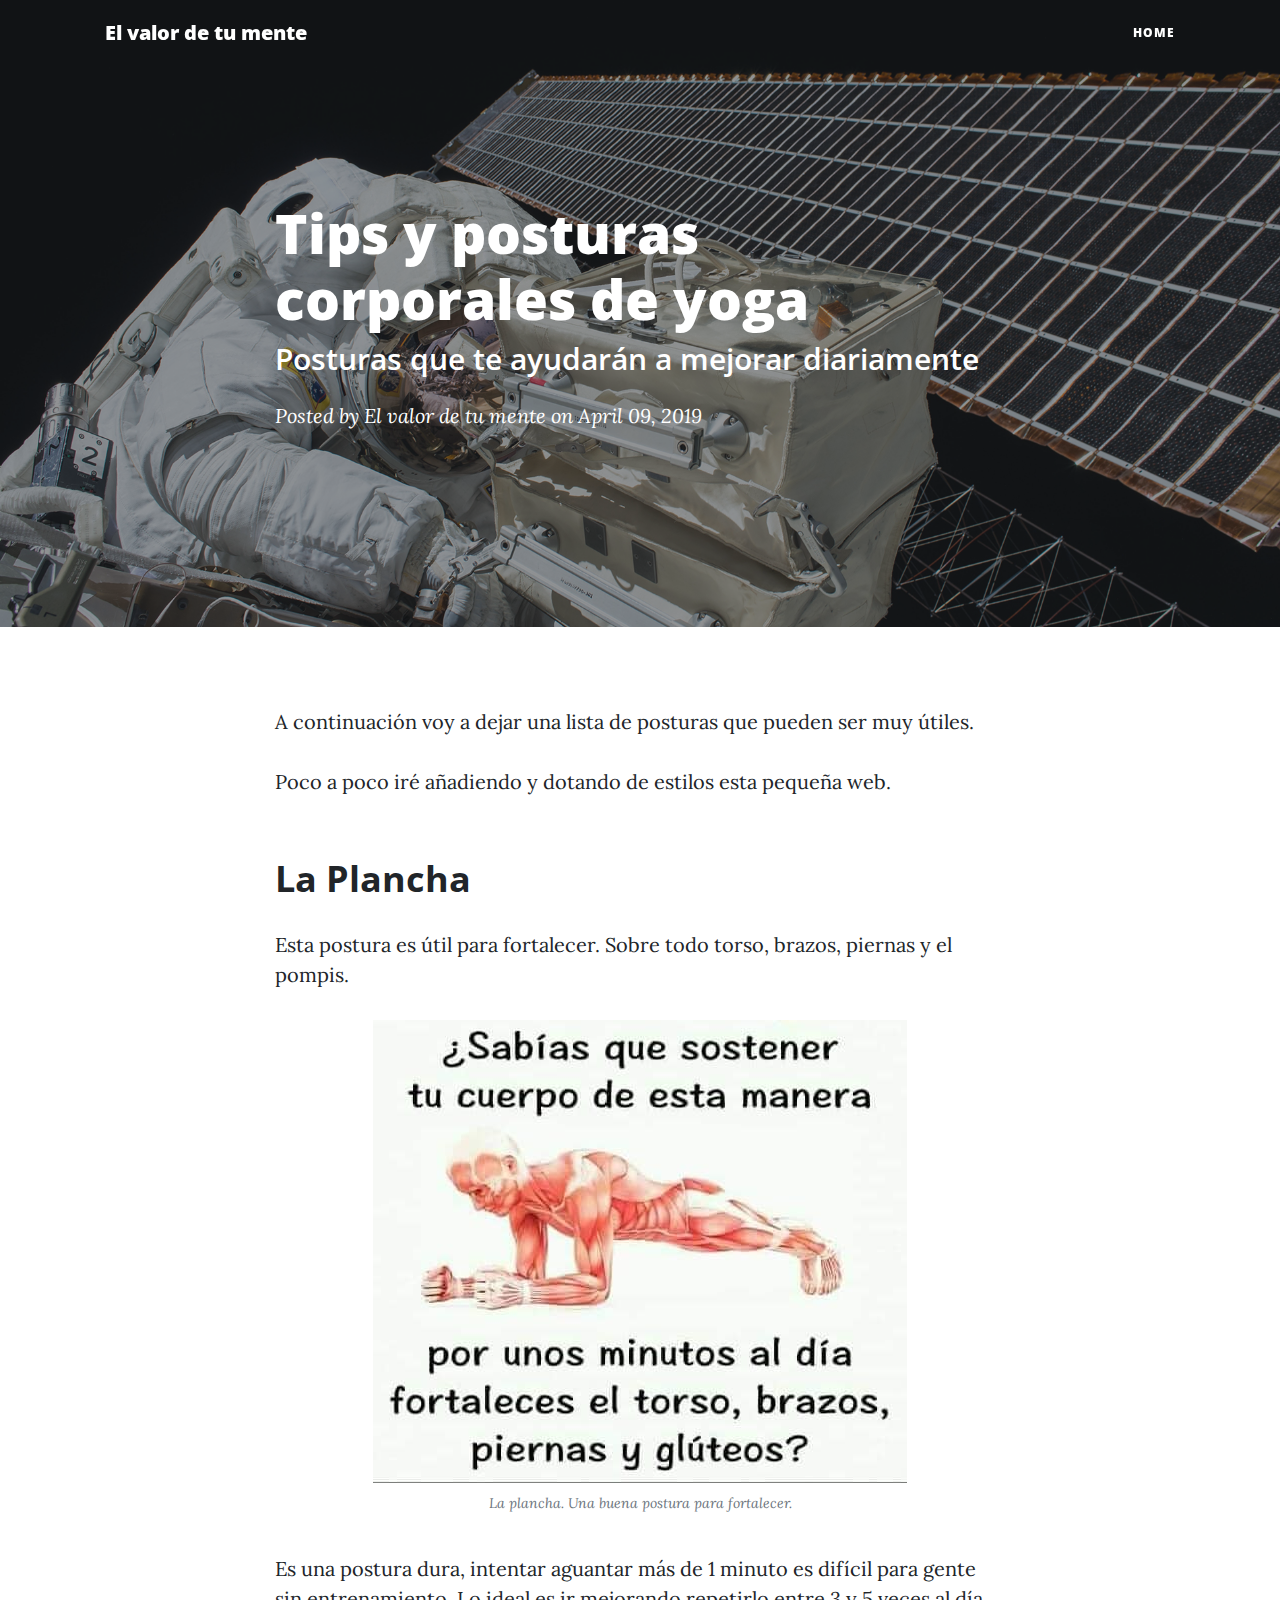
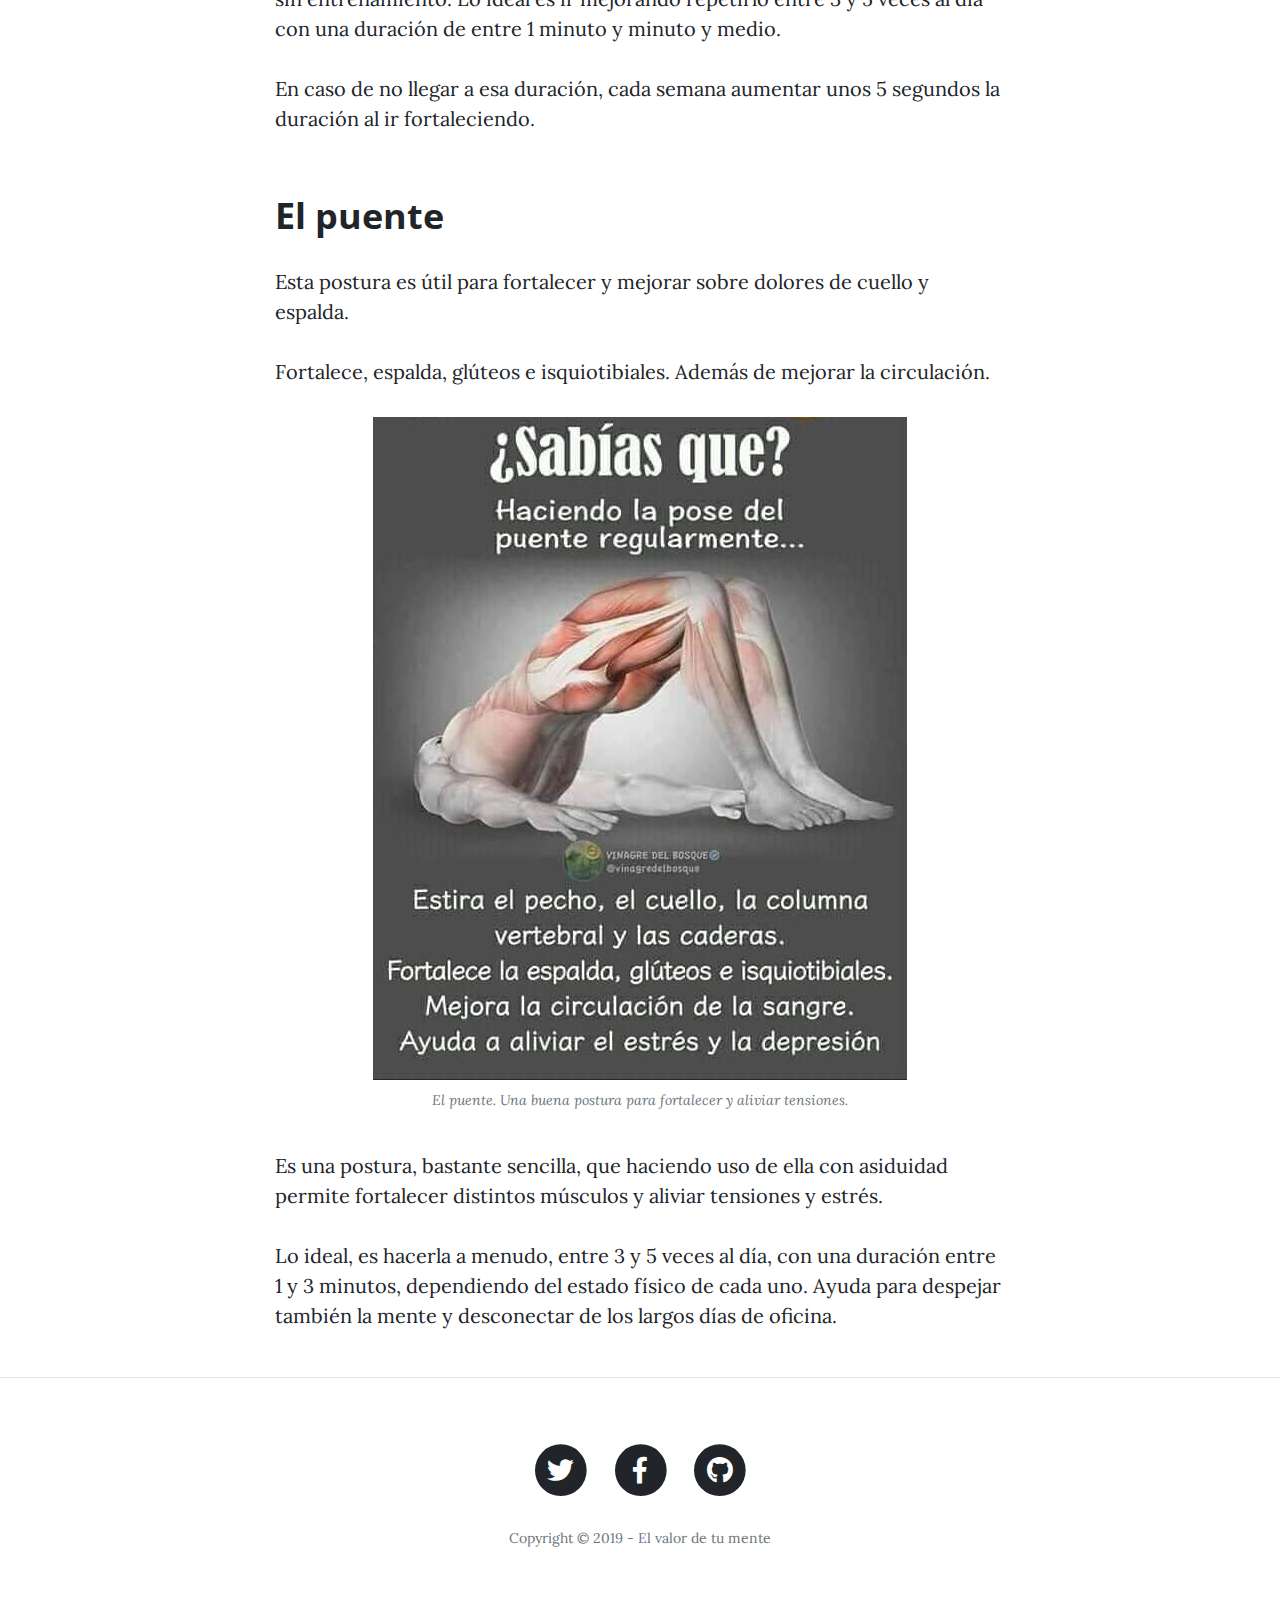
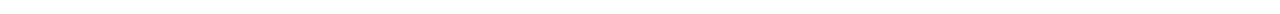
<file: posturas-yoga.html>
<!DOCTYPE html>
<html lang="es">

<head>

  <meta charset="utf-8">
  <meta name="viewport" content="width=device-width, initial-scale=1, shrink-to-fit=no">
  <meta name="description" content="">
  <meta name="author" content="">

  <title>El valor de tu mente - Tips y posturas corporales de yoga</title>

  <!-- Bootstrap core CSS -->
  <link href="vendor/bootstrap/css/bootstrap.min.css" rel="stylesheet">

  <!-- Custom fonts for this template -->
  <link href="vendor/fontawesome-free/css/all.min.css" rel="stylesheet" type="text/css">
  <link href='https://fonts.googleapis.com/css?family=Lora:400,700,400italic,700italic' rel='stylesheet' type='text/css'>
  <link href='https://fonts.googleapis.com/css?family=Open+Sans:300italic,400italic,600italic,700italic,800italic,400,300,600,700,800' rel='stylesheet' type='text/css'>

  <!-- Custom styles for this template -->
  <link href="css/clean-blog.min.css" rel="stylesheet">
  <link href="css/css.css" rel="stylesheet">

</head>

<body>

  <!-- Navigation -->
  <nav class="navbar navbar-expand-lg navbar-light fixed-top" id="mainNav">
    <div class="container">
      <a class="navbar-brand" href="index.html">El valor de tu mente</a>
      <button class="navbar-toggler navbar-toggler-right" type="button" data-toggle="collapse" data-target="#navbarResponsive" aria-controls="navbarResponsive" aria-expanded="false" aria-label="Toggle navigation">
        Menu
        <i class="fas fa-bars"></i>
      </button>
      <div class="collapse navbar-collapse" id="navbarResponsive">
        <ul class="navbar-nav ml-auto">
          <li class="nav-item">
            <a class="nav-link" href="index.html">Home</a>
          </li>
          <!-- <li class="nav-item">
            <a class="nav-link" href="about.html">About</a>
          </li> -->
          <!-- <li class="nav-item">
            <a class="nav-link" href="post.html">Sample Post</a>
          </li> -->
          <!-- <li class="nav-item">
            <a class="nav-link" href="contact.html">Contact</a>
          </li> -->
        </ul>
      </div>
    </div>
  </nav>

  <!-- Page Header -->
  <header class="masthead" style="background-image: url('img/post-bg.jpg')">
    <div class="overlay"></div>
    <div class="container">
      <div class="row">
        <div class="col-lg-8 col-md-10 mx-auto">
          <div class="post-heading">
            <h1>Tips y posturas corporales de yoga</h1>
            <h2 class="subheading">Posturas que te ayudarán a mejorar diariamente</h2>
            <span class="meta">Posted by
              <a href="#">El valor de tu mente</a>
            on April 09, 2019</span>
          </div>
        </div>
      </div>
    </div>
  </header>

  <!-- Post Content -->
  <article>
    <div class="container">
      <div class="row">
        <div class="col-lg-8 col-md-10 mx-auto">
          <p>
            A continuación voy a dejar una lista de posturas que pueden ser muy útiles.
          </p>
          <p>
            Poco a poco iré añadiendo y dotando de estilos esta pequeña web.
          </p>
          <div>
            <h2 class="section-heading">La Plancha</h2>

            <p>
              Esta postura es útil para fortalecer. Sobre todo torso, brazos, piernas y el pompis.
            </p>

            <a href="#">
              <img class="img-fluid" src="resources/postura_plancha.jpg" alt="postura de la plancha">
            </a>
            <span class="caption text-muted">La plancha. Una buena postura para fortalecer.</span>

            <p>
              Es una postura dura, intentar aguantar más de 1 minuto es difícil para gente sin entrenamiento. Lo ideal es ir mejorando repetirlo entre 3 y 5 veces al día con una duración de entre 1 minuto y minuto y medio.
            </p>
            <p>
              En caso de no llegar a esa duración, cada semana aumentar unos 5 segundos la duración al ir fortaleciendo.
            </p>
          </div>

          <div>
            <h2 class="section-heading">El puente</h2>

            <p>
              Esta postura es útil para fortalecer y mejorar sobre dolores de cuello y espalda.
            </p>
            <p>
              Fortalece, espalda, glúteos e isquiotibiales. Además de mejorar la circulación.
            </p>

            <a href="#">
              <img class="img-fluid" src="resources/postura_puente.jpg" alt="Postura del puente para fortalecer.">
            </a>
            <span class="caption text-muted">El puente. Una buena postura para fortalecer y aliviar tensiones.</span>

            <p>
              Es una postura, bastante sencilla, que haciendo uso de ella con asiduidad permite fortalecer distintos músculos y aliviar tensiones y estrés.
            </p>
            <p>
              Lo ideal, es hacerla a menudo, entre 3 y 5 veces al día, con una duración entre 1 y 3 minutos, dependiendo del estado físico de cada uno. Ayuda para despejar también la mente y desconectar de los largos días de oficina.
            </p>
          </div>


          <!-- <p>Placeholder text by
            <a href="http://spaceipsum.com/">Space Ipsum</a>. Photographs by
            <a href="https://www.flickr.com/photos/nasacommons/">NASA on The Commons</a>.
          </p> -->
        </div>
      </div>
    </div>
  </article>

  <hr>

  <!-- Footer -->
  <footer>
    <div class="container">
      <div class="row">
        <div class="col-lg-8 col-md-10 mx-auto">
          <ul class="list-inline text-center">
            <li class="list-inline-item">
              <a href="#">
                <span class="fa-stack fa-lg">
                  <i class="fas fa-circle fa-stack-2x"></i>
                  <i class="fab fa-twitter fa-stack-1x fa-inverse"></i>
                </span>
              </a>
            </li>
            <li class="list-inline-item">
              <a href="#">
                <span class="fa-stack fa-lg">
                  <i class="fas fa-circle fa-stack-2x"></i>
                  <i class="fab fa-facebook-f fa-stack-1x fa-inverse"></i>
                </span>
              </a>
            </li>
            <li class="list-inline-item">
              <a href="#">
                <span class="fa-stack fa-lg">
                  <i class="fas fa-circle fa-stack-2x"></i>
                  <i class="fab fa-github fa-stack-1x fa-inverse"></i>
                </span>
              </a>
            </li>
          </ul>
          <p class="copyright text-muted">Copyright &copy; 2019 - El valor de tu mente</p>
        </div>
      </div>
    </div>
  </footer>

  <!-- Bootstrap core JavaScript -->
  <script src="vendor/jquery/jquery.min.js"></script>
  <script src="vendor/bootstrap/js/bootstrap.bundle.min.js"></script>

  <!-- Custom scripts for this template -->
  <script src="js/clean-blog.min.js"></script>

</body>

</html>
</file>
<file: css/css.css>
.img-fluid{
  display: flex;
  margin: 0 auto;
}
</file>
<file: css/clean-blog.min.css>
/*!
 * Start Bootstrap - Clean Blog v5.0.5 (https://startbootstrap.com/template-overviews/clean-blog)
 * Copyright 2013-2019 Start Bootstrap
 * Licensed under MIT (https://github.com/BlackrockDigital/startbootstrap-clean-blog/blob/master/LICENSE)
 */body{font-size:20px;color:#212529;font-family:Lora,'Times New Roman',serif}p{line-height:1.5;margin:30px 0}p a{text-decoration:underline}h1,h2,h3,h4,h5,h6{font-weight:800;font-family:'Open Sans','Helvetica Neue',Helvetica,Arial,sans-serif}a{color:#212529;-webkit-transition:all .2s;transition:all .2s}a:focus,a:hover{color:#0085a1}blockquote{font-style:italic;color:#868e96}.section-heading{font-size:36px;font-weight:700;margin-top:60px}.caption{font-size:14px;font-style:italic;display:block;margin:0;padding:10px;text-align:center;border-bottom-right-radius:5px;border-bottom-left-radius:5px}::selection{color:#fff;background:#0085a1;text-shadow:none}img::selection{color:#fff;background:0 0}img::-moz-selection{color:#fff;background:0 0}#mainNav{position:absolute;border-bottom:1px solid #e9ecef;background-color:#fff;font-family:'Open Sans','Helvetica Neue',Helvetica,Arial,sans-serif}#mainNav .navbar-brand{font-weight:800;color:#343a40}#mainNav .navbar-toggler{font-size:12px;font-weight:800;padding:13px;text-transform:uppercase;color:#343a40}#mainNav .navbar-nav>li.nav-item>a{font-size:12px;font-weight:800;letter-spacing:1px;text-transform:uppercase}@media only screen and (min-width:992px){#mainNav{border-bottom:1px solid transparent;background:0 0}#mainNav .navbar-brand{padding:10px 20px;color:#fff}#mainNav .navbar-brand:focus,#mainNav .navbar-brand:hover{color:rgba(255,255,255,.8)}#mainNav .navbar-nav>li.nav-item>a{padding:10px 20px;color:#fff}#mainNav .navbar-nav>li.nav-item>a:focus,#mainNav .navbar-nav>li.nav-item>a:hover{color:rgba(255,255,255,.8)}}@media only screen and (min-width:992px){#mainNav{-webkit-transition:background-color .2s;transition:background-color .2s;-webkit-transform:translate3d(0,0,0);transform:translate3d(0,0,0);-webkit-backface-visibility:hidden}#mainNav.is-fixed{position:fixed;top:-67px;-webkit-transition:-webkit-transform .2s;transition:-webkit-transform .2s;transition:transform .2s;transition:transform .2s,-webkit-transform .2s;border-bottom:1px solid #fff;background-color:rgba(255,255,255,.9)}#mainNav.is-fixed .navbar-brand{color:#212529}#mainNav.is-fixed .navbar-brand:focus,#mainNav.is-fixed .navbar-brand:hover{color:#0085a1}#mainNav.is-fixed .navbar-nav>li.nav-item>a{color:#212529}#mainNav.is-fixed .navbar-nav>li.nav-item>a:focus,#mainNav.is-fixed .navbar-nav>li.nav-item>a:hover{color:#0085a1}#mainNav.is-visible{-webkit-transform:translate3d(0,100%,0);transform:translate3d(0,100%,0)}}header.masthead{margin-bottom:50px;background:no-repeat center center;background-color:#868e96;background-attachment:scroll;position:relative;background-size:cover}header.masthead .overlay{position:absolute;top:0;left:0;height:100%;width:100%;background-color:#212529;opacity:.5}header.masthead .page-heading,header.masthead .post-heading,header.masthead .site-heading{padding:200px 0 150px;color:#fff}@media only screen and (min-width:768px){header.masthead .page-heading,header.masthead .post-heading,header.masthead .site-heading{padding:200px 0}}header.masthead .page-heading,header.masthead .site-heading{text-align:center}header.masthead .page-heading h1,header.masthead .site-heading h1{font-size:50px;margin-top:0}header.masthead .page-heading .subheading,header.masthead .site-heading .subheading{font-size:24px;font-weight:300;line-height:1.1;display:block;margin:10px 0 0;font-family:'Open Sans','Helvetica Neue',Helvetica,Arial,sans-serif}@media only screen and (min-width:768px){header.masthead .page-heading h1,header.masthead .site-heading h1{font-size:80px}}header.masthead .post-heading h1{font-size:35px}header.masthead .post-heading .meta,header.masthead .post-heading .subheading{line-height:1.1;display:block}header.masthead .post-heading .subheading{font-size:24px;font-weight:600;margin:10px 0 30px;font-family:'Open Sans','Helvetica Neue',Helvetica,Arial,sans-serif}header.masthead .post-heading .meta{font-size:20px;font-weight:300;font-style:italic;font-family:Lora,'Times New Roman',serif}header.masthead .post-heading .meta a{color:#fff}@media only screen and (min-width:768px){header.masthead .post-heading h1{font-size:55px}header.masthead .post-heading .subheading{font-size:30px}}.post-preview>a{color:#212529}.post-preview>a:focus,.post-preview>a:hover{text-decoration:none;color:#0085a1}.post-preview>a>.post-title{font-size:30px;margin-top:30px;margin-bottom:10px}.post-preview>a>.post-subtitle{font-weight:300;margin:0 0 10px}.post-preview>.post-meta{font-size:18px;font-style:italic;margin-top:0;color:#868e96}.post-preview>.post-meta>a{text-decoration:none;color:#212529}.post-preview>.post-meta>a:focus,.post-preview>.post-meta>a:hover{text-decoration:underline;color:#0085a1}@media only screen and (min-width:768px){.post-preview>a>.post-title{font-size:36px}}.floating-label-form-group{font-size:14px;position:relative;margin-bottom:0;padding-bottom:.5em;border-bottom:1px solid #dee2e6}.floating-label-form-group input,.floating-label-form-group textarea{font-size:1.5em;position:relative;z-index:1;padding:0;resize:none;border:none;border-radius:0;background:0 0;-webkit-box-shadow:none!important;box-shadow:none!important;font-family:Lora,'Times New Roman',serif}.floating-label-form-group input::-webkit-input-placeholder,.floating-label-form-group textarea::-webkit-input-placeholder{color:#868e96;font-family:Lora,'Times New Roman',serif}.floating-label-form-group label{font-size:.85em;line-height:1.764705882em;position:relative;z-index:0;top:2em;display:block;margin:0;-webkit-transition:top .3s ease,opacity .3s ease;transition:top .3s ease,opacity .3s ease;vertical-align:middle;vertical-align:baseline;opacity:0}.floating-label-form-group .help-block{margin:15px 0}.floating-label-form-group-with-value label{top:0;opacity:1}.floating-label-form-group-with-focus label{color:#0085a1}form .form-group:first-child .floating-label-form-group{border-top:1px solid #dee2e6}footer{padding:50px 0 65px}footer .list-inline{margin:0;padding:0}footer .copyright{font-size:14px;margin-bottom:0;text-align:center}.btn{font-size:14px;font-weight:800;padding:15px 25px;letter-spacing:1px;text-transform:uppercase;border-radius:0;font-family:'Open Sans','Helvetica Neue',Helvetica,Arial,sans-serif}.btn-primary{background-color:#0085a1;border-color:#0085a1}.btn-primary:active,.btn-primary:focus,.btn-primary:hover{color:#fff;background-color:#00657b!important;border-color:#00657b!important}.btn-lg{font-size:16px;padding:25px 35px}
</file>
